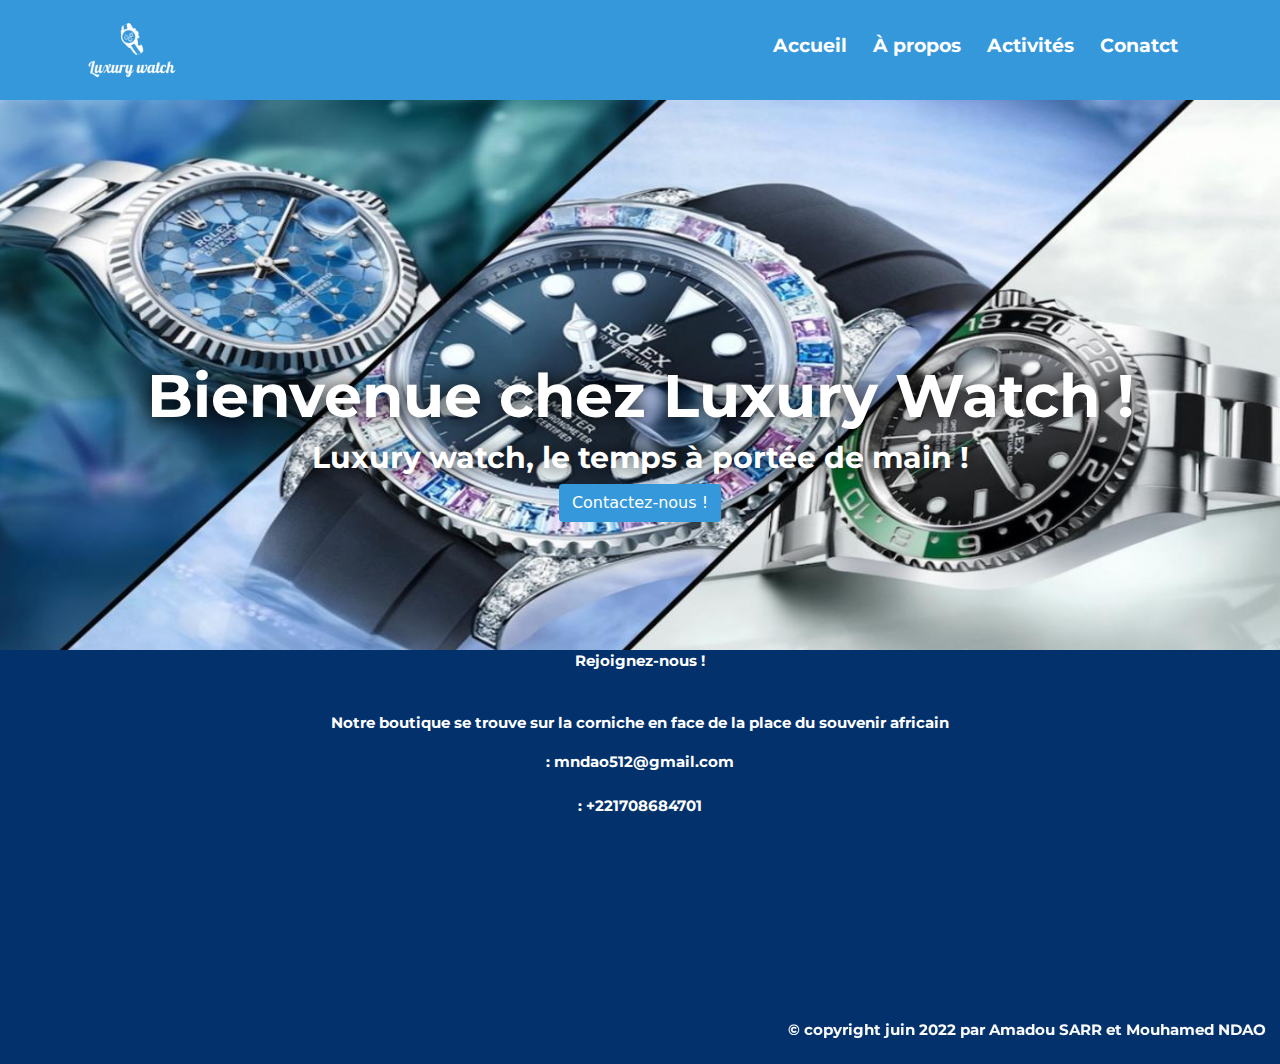
<file: index.html>
<!DOCTYPE html>
<html lang="en">
<head>
    <meta charset="UTF-8">
    <meta http-equiv="X-UA-Compatible" content="IE=edge">
    <meta name="viewport" content="width=device-width, initial-scale=1.0">
    <title> Luxury Watch </title>
    <link rel="stylesheet" href="style.css">
    <link rel="stylesheet" href="outils/css/bootstrap.min.css">
    <link rel="preconnect" href="https://fonts.googleapis.com">
    <link rel="preconnect" href="https://fonts.gstatic.com" crossorigin>
    <link href="https://fonts.googleapis.com/css2?family=Montserrat:ital@1&display=swap" rel="stylesheet">
    <link rel="stylesheet" href="https://cdnjs.cloudflare.com/ajax/libs/font-awesome/6.1.1/css/all.min.css" integrity="sha512-KfkfwYDsLkIlwQp6LFnl8zNdLGxu9YAA1QvwINks4PhcElQSvqcyVLLD9aMhXd13uQjoXtEKNosOWaZqXgel0g==" crossorigin="anonymous" referrerpolicy="no-referrer" />
    <link rel="shortcut icon" href="images/logo.png"/>
</head>
<body>
    <header class="container-fluid header">
        <div class="container">
                <img src="images/logo.png" class="logo" alt="">
                <nav class="menu">
                    <a href="index.html">Accueil</a>
                    <a href="apropos.html">&Agrave; propos</a>
                    <a href="activites.html">Activit&eacute;s</a>
                    <a href="contact.html">Conatct</a>
                </nav>
        </div>
    </header>
        <div class="ban">
            <img src="images/image-de-fond.jpg" alt="">
        </div>
        <div class="inner-banner">
            <h1>Bienvenue chez Luxury Watch !</h1>
            <h2>Luxury watch, le temps &agrave; port&eacute;e de main !</h2>
            <a href="contact.html"><button class="btn btn-custom">Contactez-nous !</button></a>
        </div>
    <footer>
            <p>
                Rejoignez-nous !  
                <br>
                <br> <i class="fa-solid fa-location-dot"></i> Notre boutique se trouve sur la corniche en face de la place du souvenir africain
                <br> <i class="fa fa-envelope"></i>  : <a href="mailto:mndao512@gmail.com" class="mail">mndao512@gmail.com</a>
                <br> <i class="fa-solid fa-square-phone"></i> : <a href="tel:+221708684701" class="tel">+221708684701</a>
                <br><iframe src="https://www.google.com/maps/embed?pb=!1m18!1m12!1m3!1d3859.3602578685177!2d-17.476886785500657!3d14.692207778764795!2m3!1f0!2f0!3f0!3m2!1i1024!2i768!4f13.1!3m3!1m2!1s0xec172833e1a6c7b%3A0x191d39d81b6c13c1!2sPlace%20du%20Souvenir%20Africain!5e0!3m2!1sfr!2ssn!4v1656265413036!5m2!1sfr!2ssn" width="650" height="175" style="border:0;" allowfullscreen="" loading="lazy" referrerpolicy="no-referrer-when-downgrade"></iframe>
                <br> <marquee behavior="alternate" direction="">&COPY; copyright juin 2022 par Amadou SARR et Mouhamed NDAO</marquee>
            </p>
    </footer>
</body>
</html>
</file>
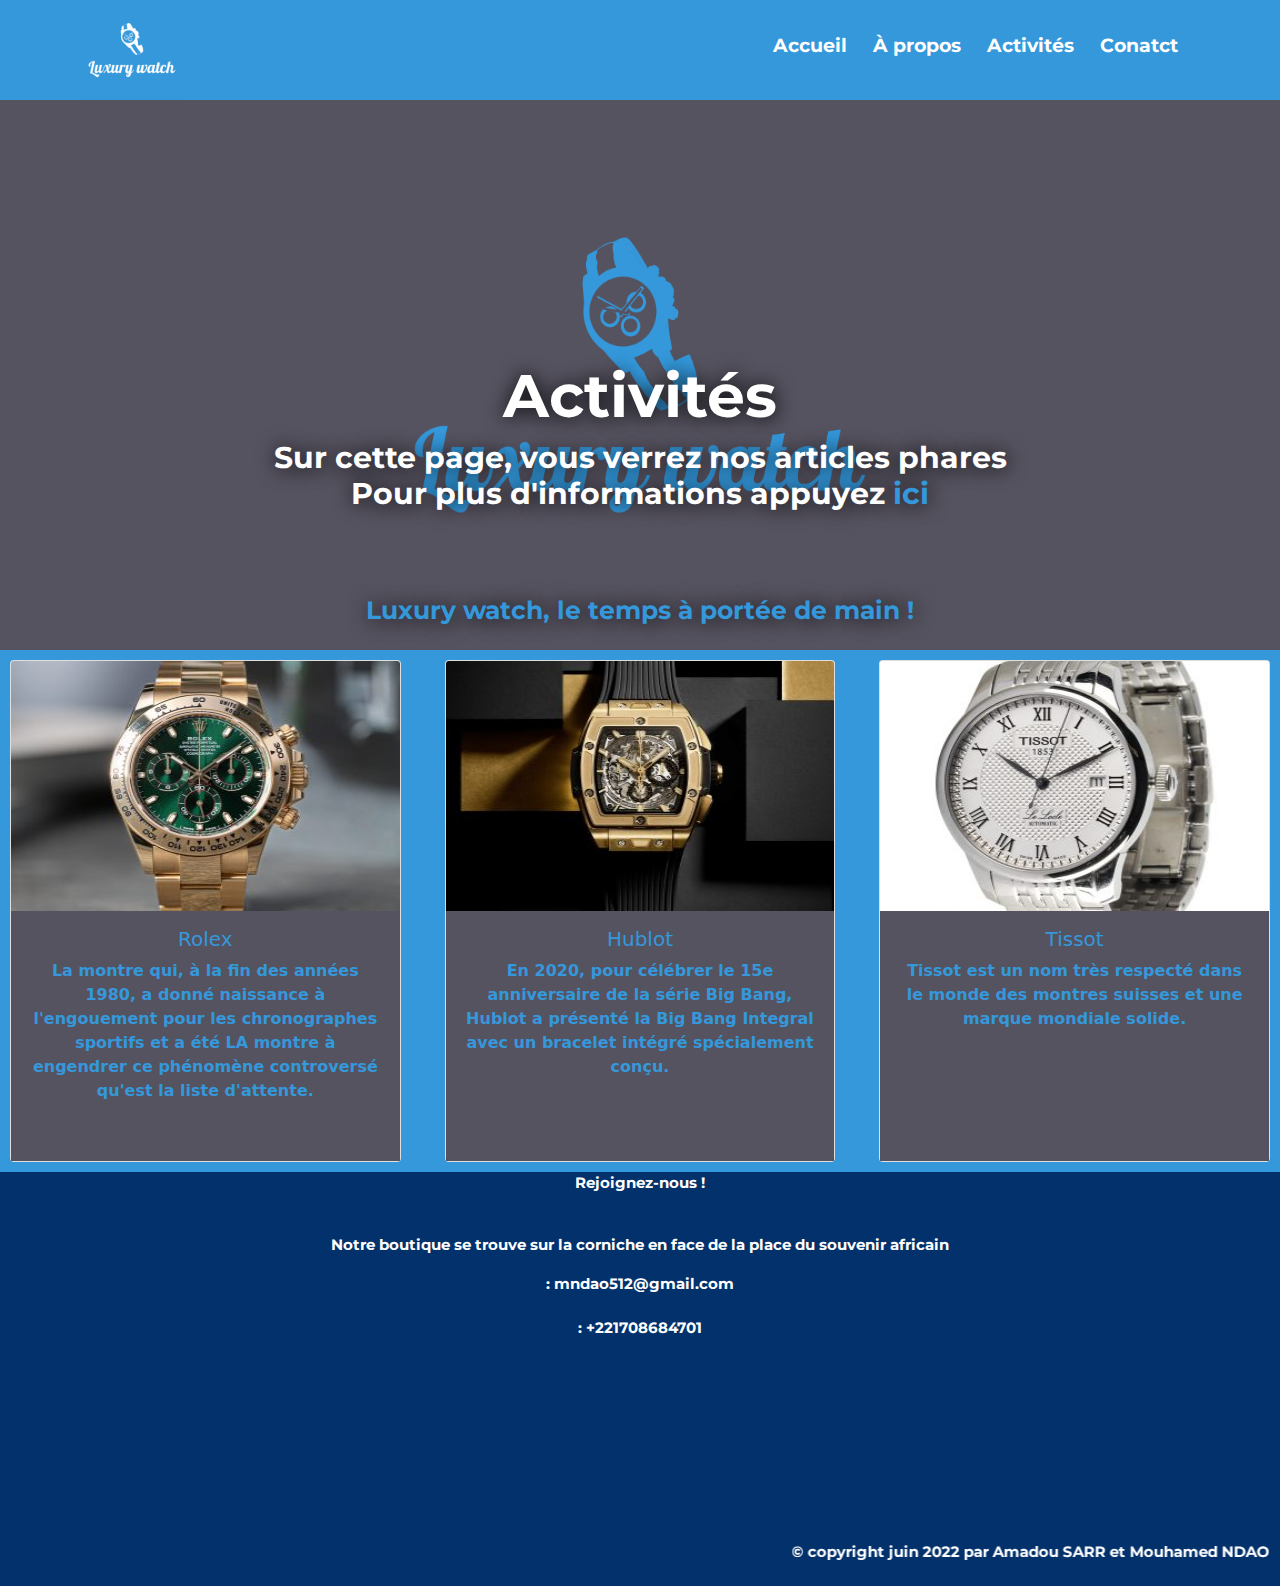
<file: activites.html>
<!DOCTYPE html>
<html lang="en">
<head>
    <meta charset="UTF-8">
    <meta http-equiv="X-UA-Compatible" content="IE=edge">
    <meta name="viewport" content="width=device-width, initial-scale=1.0">
    <title>Activit&eacute;s</title>
    <link rel="stylesheet" href="style.css">
    <link rel="stylesheet" href="outils/css/bootstrap.min.css">
    <link rel="preconnect" href="https://fonts.googleapis.com">
    <link rel="preconnect" href="https://fonts.gstatic.com" crossorigin>
    <link href="https://fonts.googleapis.com/css2?family=Montserrat:ital@1&display=swap" rel="stylesheet">
    <link rel="stylesheet" href="https://cdnjs.cloudflare.com/ajax/libs/font-awesome/6.1.1/css/all.min.css" integrity="sha512-KfkfwYDsLkIlwQp6LFnl8zNdLGxu9YAA1QvwINks4PhcElQSvqcyVLLD9aMhXd13uQjoXtEKNosOWaZqXgel0g==" crossorigin="anonymous" referrerpolicy="no-referrer" />
    <link rel="shortcut icon" href="images/logo.png"/>
</head>
<body class="body">
    <header class="container-fluid header">
        <div class="container">
            <a href="index.html"><img src="images/logo.png" class="logo" alt=""></a>
                <nav class="menu">
                    <a href="index.html">Accueil</a>
                    <a href="apropos.html">&Agrave; propos</a>
                    <a href="activites.html">Activit&eacute;s</a>
                    <a href="contact.html">Conatct</a>
                </nav>
        </div>
    </header>
    <div class="ban">
        <img src="images/cover-activites.png" alt="">
    </div>
    <div class="inner-banner">
        <h1>Activit&eacute;s</h1>
        <h2>Sur cette page, vous verrez nos articles phares 
            <br> Pour plus d'informations appuyez <a href="contact.html">ici</a>
            <h3>Luxury watch, le temps &agrave; port&eacute;e de main !</h3>
        </h2>
    </div>
   
       <div class="row">
            <div class="col-4">
                <div class="card">
                    <img src="images/rolex.jpg" alt="" class="card-img-top">
                    <div class="card-body">
                        <h5 class="card-title">Rolex</h5>
                        <p>La montre qui, à la fin des années 1980, a donné naissance à l'engouement pour les chronographes sportifs et a été LA montre à engendrer ce phénomène controversé qu'est la liste d'attente.</p>
                    </div>
                </div>
            </div>
            <div class="col-4">
                <div class="card">
                    <img src="images/hublot.jpg" alt="" class="card-img-top">
                    <div class="card-body">
                        <h5 class="card-title">Hublot</h5>
                        <p>En 2020, pour célébrer le 15e anniversaire de la série Big Bang, Hublot a présenté la Big Bang Integral avec un bracelet intégré spécialement conçu.</p>
                    </div>
                </div>
            </div>
            <div class="col-4">
                <div class="card">
                    <img src="images/tissot.jpeg" alt="" class="card-img-top">
                    <div class="card-body">
                        <h5 class="card-title">Tissot</h5>
                        <p>Tissot est un nom tr&egrave;s respect&eacute; dans le monde des montres suisses et une marque mondiale solide.</p>
                    </div>
                </div>
            </div>
       </div>
    <footer>
        <p>
            Rejoignez-nous !  
            <br>
            <br> <i class="fa-solid fa-location-dot"></i> Notre boutique se trouve sur la corniche en face de la place du souvenir africain
            <br> <i class="fa fa-envelope"></i>  : <a href="mailto:mndao512@gmail.com" class="mail">mndao512@gmail.com</a>
            <br> <i class="fa-solid fa-square-phone"></i> : <a href="tel:+221708684701" class="tel">+221708684701</a>
            <br><iframe src="https://www.google.com/maps/embed?pb=!1m18!1m12!1m3!1d3859.3602578685177!2d-17.476886785500657!3d14.692207778764795!2m3!1f0!2f0!3f0!3m2!1i1024!2i768!4f13.1!3m3!1m2!1s0xec172833e1a6c7b%3A0x191d39d81b6c13c1!2sPlace%20du%20Souvenir%20Africain!5e0!3m2!1sfr!2ssn!4v1656265413036!5m2!1sfr!2ssn" width="650" height="175" style="border:0;" allowfullscreen="" loading="lazy" referrerpolicy="no-referrer-when-downgrade"></iframe>
            <br> <marquee behavior="alternate" direction="">&COPY; copyright juin 2022 par Amadou SARR et Mouhamed NDAO</marquee>
        </p>
    </footer>
</body>
</html>
</file>
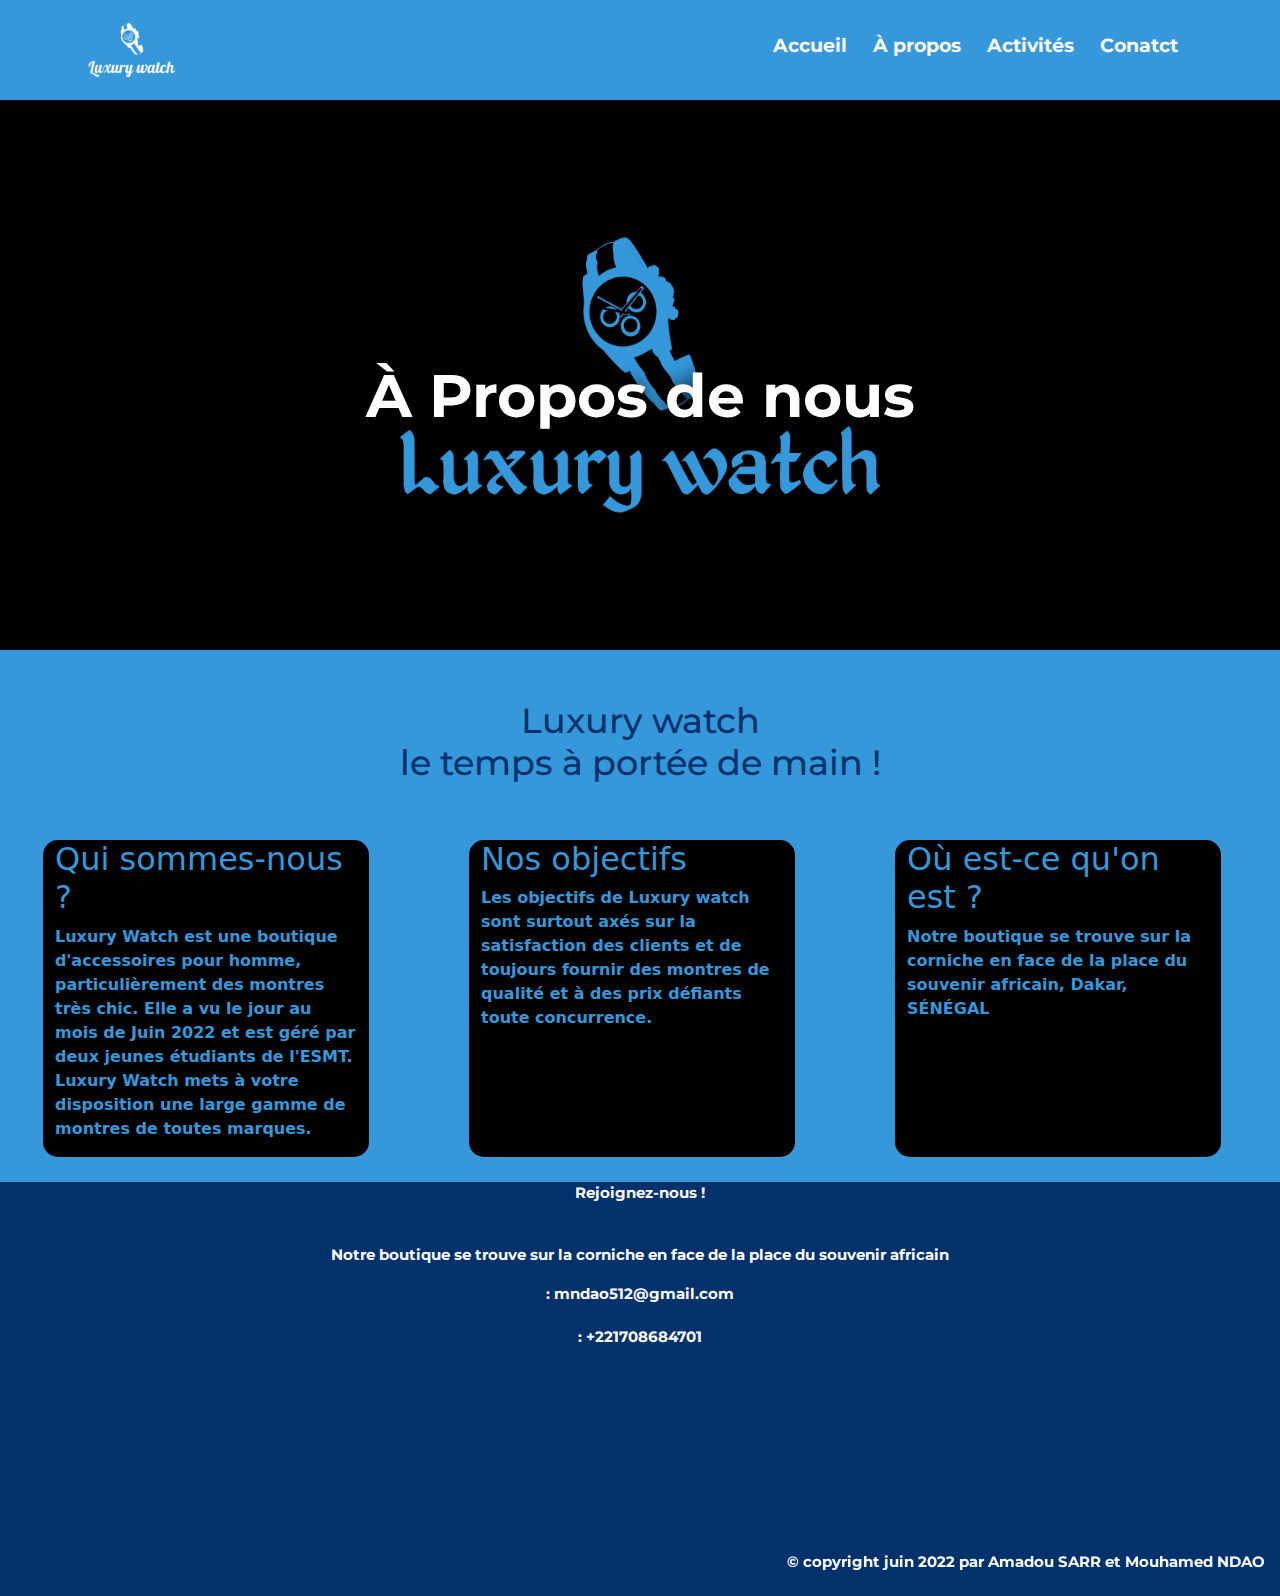
<file: apropos.html>
<!DOCTYPE html>
<html lang="en">
<head>
    <meta charset="UTF-8">
    <meta http-equiv="X-UA-Compatible" content="IE=edge">
    <meta name="viewport" content="width=device-width, initial-scale=1.0">
    <title>&Agrave; propos</title>
    <link rel="stylesheet" href="style.css">
    <link rel="stylesheet" href="outils/css/bootstrap.min.css">
    <link rel="preconnect" href="https://fonts.googleapis.com">
    <link rel="preconnect" href="https://fonts.gstatic.com" crossorigin>
    <link href="https://fonts.googleapis.com/css2?family=Montserrat:ital@1&display=swap" rel="stylesheet">
    <link rel="stylesheet" href="https://cdnjs.cloudflare.com/ajax/libs/font-awesome/6.1.1/css/all.min.css" integrity="sha512-KfkfwYDsLkIlwQp6LFnl8zNdLGxu9YAA1QvwINks4PhcElQSvqcyVLLD9aMhXd13uQjoXtEKNosOWaZqXgel0g==" crossorigin="anonymous" referrerpolicy="no-referrer" />
    <link rel="shortcut icon" href="images/logo.png"/>
</head>
<body class="body">
    <header class="container-fluid header">
        <div class="container">
            <a href="index.html"><img src="images/logo.png" class="logo" alt=""></a>
                <nav class="menu">
                    <a href="index.html">Accueil</a>
                    <a href="apropos.html">&Agrave; propos</a>
                    <a href="activites.html">Activit&eacute;s</a>
                    <a href="contact.html">Conatct</a>
                </nav>
        </div>
    </header>
    <div class="ban">
        <img src="images/cover-apropos.png" alt="">
    </div>
    <div class="inner-banner">
        <h1>&Agrave; Propos de nous</h1>
    </div>
    <div class="apropos">    
        <h2>Luxury watch <br> le temps &agrave; port&eacute;e de main !</h2>
    </div>
    <br><br>
    <div class="row">
        <article class="col-md-3">
            <h2> <i class="fa-solid fa-circle-question"></i> Qui sommes-nous ?</h2>
            <p>
                Luxury Watch est une boutique d'accessoires pour homme, particuli&egrave;rement des montres tr&egrave;s chic. Elle a vu le jour au mois de Juin 2022 et est g&eacute;r&eacute; par deux jeunes &eacute;tudiants de l'ESMT.
                 Luxury Watch mets &agrave; votre disposition une large gamme de montres de toutes marques.
            </p>

        </article>
        <article class="col-md-3">
         <h2> <i class="fa-solid fa-clipboard-check"></i> Nos objectifs</h2>
         <p>
             Les objectifs de Luxury watch sont surtout ax&eacute;s sur la satisfaction des clients et de toujours fournir des montres de qualit&eacute; et &agrave; des prix d&eacute;fiants toute concurrence.
         </p>

     </article>
     <article class="col-md-3">
         <h2> <i class="fa-solid fa-map-location-dot"></i> O&ugrave; est-ce qu'on est ?</h2>
         <p>
            Notre boutique se trouve sur la corniche en face de la place du souvenir africain, Dakar, S&Eacute;N&Eacute;GAL
         </p>

     </article>
    <footer>
        <p>
            Rejoignez-nous !  
            <br>
            <br> <i class="fa-solid fa-location-dot"></i> Notre boutique se trouve sur la corniche en face de la place du souvenir africain
            <br> <i class="fa fa-envelope"></i>  : <a href="mailto:mndao512@gmail.com" class="mail">mndao512@gmail.com</a>
            <br> <i class="fa-solid fa-square-phone"></i> : <a href="tel:+221708684701" class="tel">+221708684701</a>
            <br><iframe src="https://www.google.com/maps/embed?pb=!1m18!1m12!1m3!1d3859.3602578685177!2d-17.476886785500657!3d14.692207778764795!2m3!1f0!2f0!3f0!3m2!1i1024!2i768!4f13.1!3m3!1m2!1s0xec172833e1a6c7b%3A0x191d39d81b6c13c1!2sPlace%20du%20Souvenir%20Africain!5e0!3m2!1sfr!2ssn!4v1656265413036!5m2!1sfr!2ssn" width="650" height="175" style="border:0;" allowfullscreen="" loading="lazy" referrerpolicy="no-referrer-when-downgrade"></iframe>
            <br> <marquee behavior="alternate" direction="">&COPY; copyright juin 2022 par Amadou SARR et Mouhamed NDAO</marquee>
        </p>
    </footer>
</body>
</html>
</file>
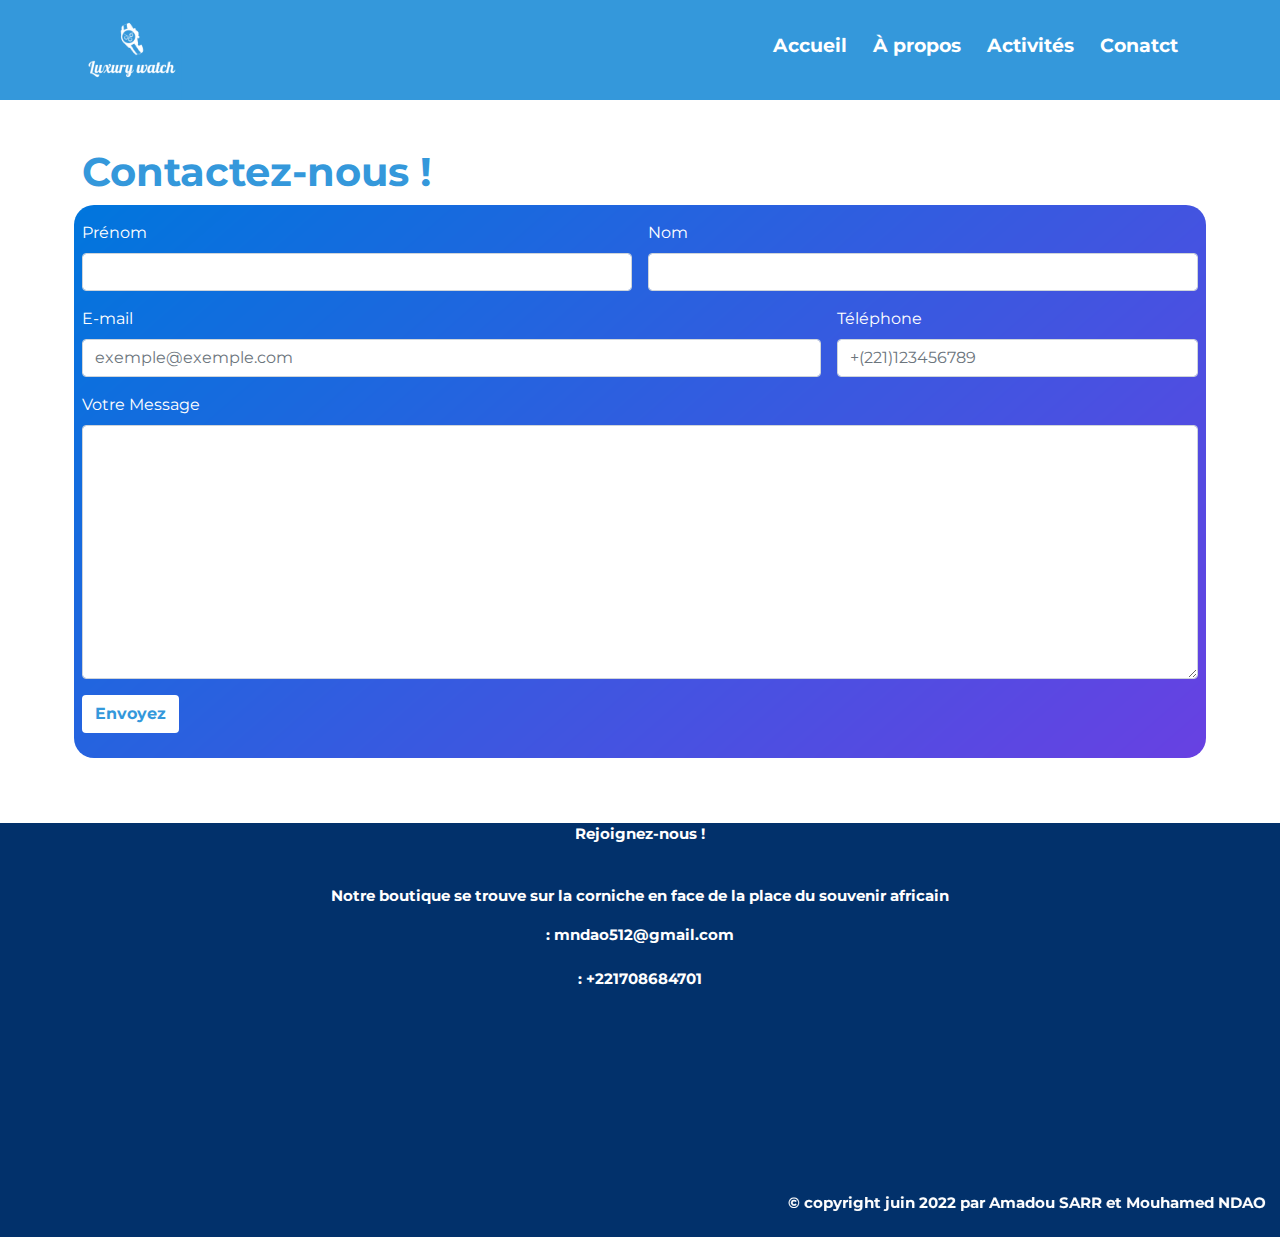
<file: contact.html>
<!DOCTYPE html>
<html lang="en">
<head>
    <meta charset="UTF-8">
    <meta http-equiv="X-UA-Compatible" content="IE=edge">
    <meta name="viewport" content="width=device-width, initial-scale=1.0">
    <title>Contact</title>
    <link rel="stylesheet" href="style.css">
    <link rel="stylesheet" href="outils/css/bootstrap.min.css">
    <link rel="preconnect" href="https://fonts.googleapis.com">
    <link rel="preconnect" href="https://fonts.gstatic.com" crossorigin>
    <link href="https://fonts.googleapis.com/css2?family=Montserrat:ital@1&display=swap" rel="stylesheet">
    <link rel="stylesheet" href="https://cdnjs.cloudflare.com/ajax/libs/font-awesome/6.1.1/css/all.min.css" integrity="sha512-KfkfwYDsLkIlwQp6LFnl8zNdLGxu9YAA1QvwINks4PhcElQSvqcyVLLD9aMhXd13uQjoXtEKNosOWaZqXgel0g==" crossorigin="anonymous" referrerpolicy="no-referrer" />
    <link rel="shortcut icon" href="images/logo.png"/>
</head>
<body>
    <header class="container-fluid header">
        <div class="container">
            <a href="index.html"><img src="images/logo.png" class="logo" alt=""></a>
                <nav class="menu">
                    <a href="index.html">Accueil</a>
                    <a href="apropos.html">&Agrave; propos</a>
                    <a href="activites.html">Activit&eacute;s</a>
                    <a href="contact.html">Conatct</a>
                </nav>
        </div>
    </header>
    <div class="container mt-5">
        <h1>Contactez-nous !</h1>
        <form action="" class="row g-3">
            <div class="col-md-6">
                <label for="a" class="form-label">Pr&eacute;nom</label>
                <input type="text" class="form-control" id="a">
            </div>
            <div class="col-md-6">
                <label for="b" class="form-label">Nom</label>
                <input type="text" class="form-control" id="b">
            </div>
            <div class="col-md-8">
                <label for="c" class="form-label">E-mail</label>
                <input type="text" class="form-control" id="c" placeholder="exemple@exemple.com" required>
            </div>
            <div class="col-md-4">
                <label for="d" class="form-label">T&eacute;l&eacute;phone</label>
                <input type="text" class="form-control" id="d" placeholder="+(221)123456789">
            </div>
            <div class="col-md-12">
                <label for="e" class="form-label">Votre Message</label>
                <textarea class="form-control" id="e" rows="10"></textarea>
            </div>
            <div class="col-md-12">
                <button type="submit" class="btn btn-custom">Envoyez</button>
            </div>
        </form>
    </div>
<footer>
    <p>
        Rejoignez-nous !  
        <br>
        <br> <i class="fa-solid fa-location-dot"></i> Notre boutique se trouve sur la corniche en face de la place du souvenir africain
        <br> <i class="fa fa-envelope"></i>  : <a href="mailto:mndao512@gmail.com" class="mail">mndao512@gmail.com</a>
        <br> <i class="fa-solid fa-square-phone"></i> : <a href="tel:+221708684701" class="tel">+221708684701</a>
        <br><iframe src="https://www.google.com/maps/embed?pb=!1m18!1m12!1m3!1d3859.3602578685177!2d-17.476886785500657!3d14.692207778764795!2m3!1f0!2f0!3f0!3m2!1i1024!2i768!4f13.1!3m3!1m2!1s0xec172833e1a6c7b%3A0x191d39d81b6c13c1!2sPlace%20du%20Souvenir%20Africain!5e0!3m2!1sfr!2ssn!4v1656265413036!5m2!1sfr!2ssn" width="650" height="175" style="border:0;" allowfullscreen="" loading="lazy" referrerpolicy="no-referrer-when-downgrade"></iframe>
        <br> <marquee behavior="alternate" direction="">&COPY; copyright juin 2022 par Amadou SARR et Mouhamed NDAO</marquee>
    </p>
</footer>
</body>
</html>
</file>
<file: style.css>
body{
    font-family: 'Montserrat', sans-serif;
    overflow-x: hidden;
}
.body{
    background-color: #3498db;
}
header{
    height: 100px;
    width: 100%;
    line-height:90px;
    background-color: #3498db;
}
img{
    height: 100px;
    width: 100px;
}
.menu{
    float: right;
    text-align: center;
   font-size: larger;
}
.menu a{
    color: #fff;
    margin-right: 20px;
    margin-bottom: 10px;
    text-decoration: none;
    font-family: 'Montserrat', sans-serif;
    font-weight: bold;
}
.menu a:hover{
    color: #02316B;
    text-decoration: underline;
}
.ban img{
    height: 550px;
    width: 100vw;
}
.inner-banner{
    position: absolute;
    top: 40%;
    width: 100%;
    text-align: center;
}
.inner-banner h1{
    color: #fff;
    text-shadow: 1px 1px 20px #000000;
    font-family: 'Montserrat', sans-serif;
    font-size: 60px;
    font-weight: bolder;
    text-align: center;
   cursor: pointer;
}
.inner-banner h2{
    color: #fff;
    text-shadow: 1px 1px 20px #000000;
    font-family: 'Montserrat', sans-serif;
    font-size: 30px;
    font-weight: bolder;
    text-align: center;
   cursor: pointer;
}
.inner-banner h2 a{
    text-decoration: none; 
    color: #3498db;
}
.inner-banner h2 a:hover{
    color: #02316B;
    text-decoration: underline;
}
.inner-banner h3{
    color: #3498db;
    text-shadow: 1px 1px 20px #000000;
    font-family: 'Montserrat', sans-serif;
    font-size: 25px;
    font-weight: bolder;
    text-align: center;
   cursor: pointer;
   padding-top: 75px;
}
.inner-banner .btn-custom{
    background-color: #3498db;
    color: #ffffff;
}

.inner-banner .btn-custom:hover{
    background-color: #02316B;
    color: #fff;
}
footer{
    background-color: #02316B;
    text-align: center;
    color: #fff;
    font-family: 'Montserrat', sans-serif;
    font-size: 15px;
    font-weight: bold;
    overflow: hidden;
}
.fa{
    font-size: 25px;
    text-align: center;
}
.mail{
    text-decoration: none;
    color: #fff;
    cursor: pointer;
}
.fa-solid{
    font-size: 30px;
    text-align: center;
    justify-content: center;
}
.tel{
    text-decoration: none;
    color: #fff;
    cursor: pointer;
}
.about{
    font-family: 'Montserrat', sans-serif;
    text-align: center;
    color: #3498db;
    font-weight: bolder;
}
article h2{
    color: #3498db;
}
p{
    font-weight: bold;
}
.card{
    margin-left: 10px;
    margin-right: 10px;
    margin-bottom: 10px;
    margin-top: 10px;
    padding: 1;
}
.card-img-top{
    height: 250px;
    width: 350px;
}
.card-body{
    height: 250px;
    text-align: center;
    background-color: #565360;
    color: #3498db;
}
article{
    background-color: #000000;
    margin-bottom: 25px;
    margin-left: 55px;
    margin-right: 45px;
    justify-content: center;
    border-radius: 15px;
    color: #3498db;
    
}
form{
    margin-bottom: 65px;
    padding-bottom: 25px;
    font-family: 'Montserrat', sans-serif;
    color: #fff;
    background-image: url('images/cover-contact.png');
    border-radius: 20px;
}
.container h1{
    font-family: 'Montserrat', sans-serif;
}
.apropos h2{
    text-align: center;
    color: #02316B;
    font-size: 35px;
    padding-top: 50px;
    font-family: 'Montserrat', sans-serif;
}
marquee{
    margin-top: 15px;
}
.col-md-12 button{
    background-color: #fff;
    color: #3498db;
    font-weight: bold;
}
.col-md-12 button:hover{
    background-color: #02316B;
    color: #ffffff;
}
.container h1{
    color: #3498db;
    font-weight: bold;
    margin-bottom: 25px;
}
</file>
